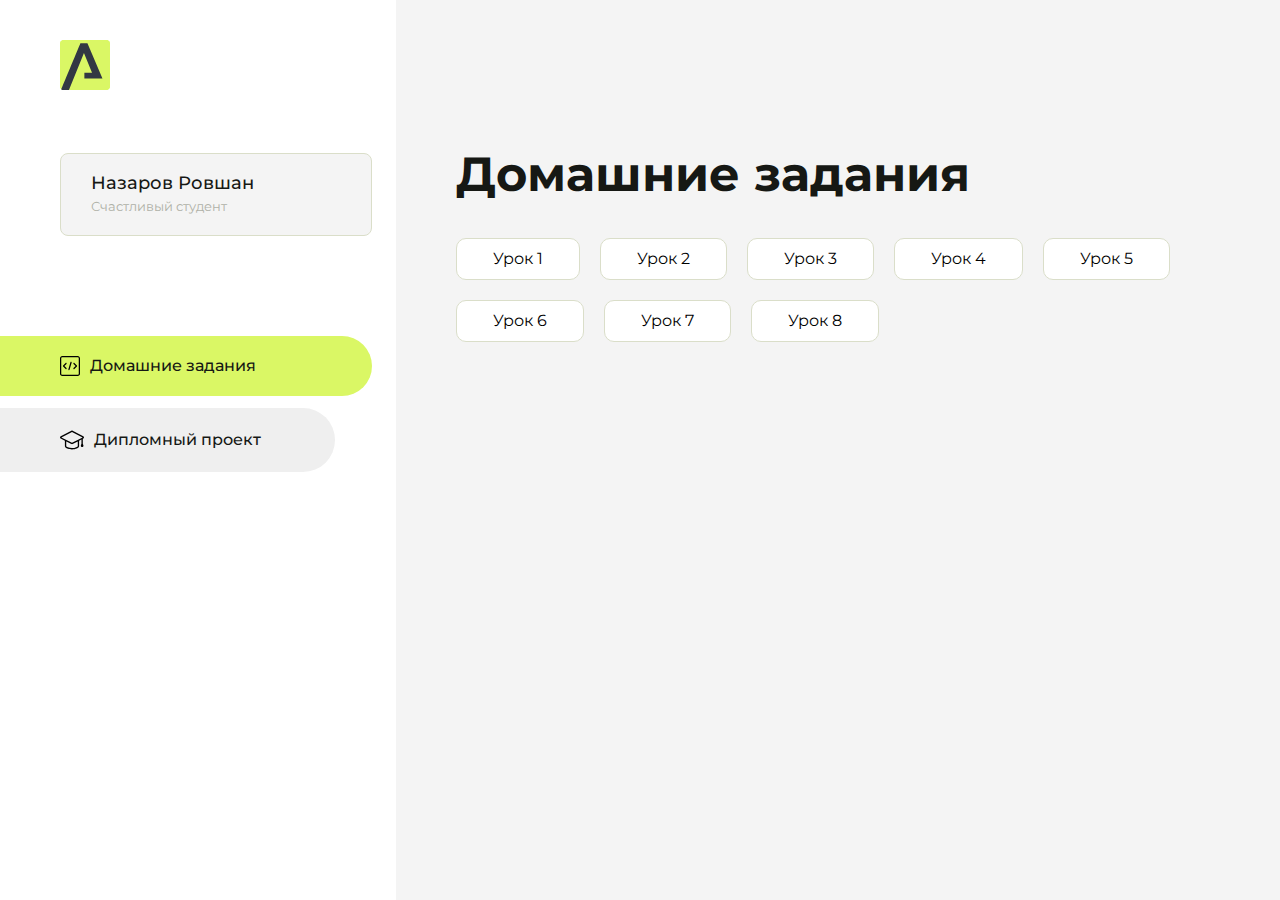
<file: index.html>
<!DOCTYPE html>
<html lang="en">
<head>
    <meta charset="UTF-8">
    <meta name="viewport" content="width=device-width, initial-scale=1.0">
    <title>Домашняя работа</title>
    <link rel="shortcut icon" href="src/logo.ico" type="image/x-icon">
    <link rel="preconnect" href="https://fonts.googleapis.com">
    <link rel="preconnect" href="https://fonts.gstatic.com" crossorigin>
    <link href="https://fonts.googleapis.com/css2?family=Montserrat:wght@400;500;700&family=Rubik:wght@500&display=swap"
          rel="stylesheet">
    <link rel="stylesheet" href="src/style.css">
</head>
<body id="body">
<div class="overlay" id="overlay"></div>
<div class="layout">
    <div class="burger" id="burger">
        <svg viewBox="0 0 24 24" fill="none" xmlns="http://www.w3.org/2000/svg">
            <g id="SVGRepo_bgCarrier" stroke-width="0"></g>
            <g id="SVGRepo_tracerCarrier" stroke-linecap="round" stroke-linejoin="round"></g>
            <g id="SVGRepo_iconCarrier">
                <path d="M4 18L20 18" stroke="#DAF765" stroke-width="2" stroke-linecap="round"></path>
                <path d="M4 12L20 12" stroke="#DAF765" stroke-width="2" stroke-linecap="round"></path>
                <path d="M4 6L20 6" stroke="#DAF765" stroke-width="2" stroke-linecap="round"></path>
            </g>
        </svg>
    </div>
    <aside class="sidebar" id="sidebar">
        <div class="sidebar__inner">
            <div class="logo">
                <svg width="50" height="50" viewBox="0 0 50 50" fill="none" xmlns="http://www.w3.org/2000/svg">
                    <g clip-path="url(#clip0_513_74730)">
                        <path d="M46.17 -0.257004H3.83C1.57281 -0.257004 -0.257 1.57281 -0.257 3.83V46.17C-0.257 48.4272 1.57281 50.257 3.83 50.257H46.17C48.4272 50.257 50.257 48.4272 50.257 46.17V3.83C50.257 1.57281 48.4272 -0.257004 46.17 -0.257004Z"
                              fill="#DAF765"/>
                        <path d="M24.375 38.4H42.461L27.441 3.1585H20.4355C20.4355 3.1585 6.7895 35.881 1.1945 49.294C2.015 50.0275 3.0945 50.257 3.6945 50.257H8.8445L23.954 13.07L32.0465 32.8285H24.375V38.4Z"
                              fill="#323843"/>
                    </g>
                    <defs>
                        <clipPath id="clip0_513_74730">
                            <rect width="50" height="50" fill="white"/>
                        </clipPath>
                    </defs>
                </svg>
            </div>
            <div class="sidebar__user">
                <div class="sidebar__name">Назаров Ровшан</div>
                <div class="sidebar__text">Счастливый студент</div>
            </div>
            <div class="sidebar__tabs">
                <div class="sidebar__item">
                    <button class="sidebar__button active" id="tasks">
                        <svg xmlns="http://www.w3.org/2000/svg" width="20" height="20" viewBox="0 0 20 20" fill="none">
                            <g clip-path="url(#clip0_704_74543)">
                                <path d="M17.7083 20H2.29167C1.0275 20 0 18.9725 0 17.7083V2.29167C0 1.0275 1.0275 0 2.29167 0H17.7083C18.9725 0 20 1.0275 20 2.29167V17.7083C20 18.9725 18.9725 20 17.7083 20ZM2.29167 1.25C1.7175 1.25 1.25 1.7175 1.25 2.29167V17.7083C1.25 18.2825 1.7175 18.75 2.29167 18.75H17.7083C18.2825 18.75 18.75 18.2825 18.75 17.7083V2.29167C18.75 1.7175 18.2825 1.25 17.7083 1.25H2.29167Z"
                                      fill="black"/>
                                <path d="M6.04167 13.125C5.88167 13.125 5.72167 13.0642 5.6 12.9417L3.1 10.4417C2.85583 10.1975 2.85583 9.80167 3.1 9.5575L5.6 7.0575C5.84417 6.81333 6.24 6.81333 6.48417 7.0575C6.72833 7.30167 6.72833 7.6975 6.48417 7.94167L4.42583 10L6.48417 12.0583C6.72833 12.3025 6.72833 12.6983 6.48417 12.9425C6.36167 13.0642 6.20167 13.125 6.04167 13.125Z"
                                      fill="black"/>
                                <path d="M8.95833 14.1667C8.9 14.1667 8.84 14.1583 8.78167 14.1417C8.45083 14.0442 8.26083 13.6967 8.35833 13.3658L10.4417 6.28251C10.5392 5.95084 10.8892 5.76417 11.2175 5.85917C11.5483 5.95667 11.7383 6.30417 11.6408 6.63501L9.5575 13.7183C9.47833 13.9908 9.22833 14.1667 8.95833 14.1667Z"
                                      fill="black"/>
                                <path d="M13.9583 13.125C13.7983 13.125 13.6383 13.0642 13.5167 12.9417C13.2725 12.6975 13.2725 12.3017 13.5167 12.0575L15.575 9.99916L13.5167 7.94083C13.2725 7.69666 13.2725 7.30083 13.5167 7.05666C13.7608 6.81249 14.1567 6.81249 14.4008 7.05666L16.9008 9.55666C17.145 9.80083 17.145 10.1967 16.9008 10.4408L14.4008 12.9408C14.2783 13.0642 14.1183 13.125 13.9583 13.125Z"
                                      fill="black"/>
                            </g>
                            <defs>
                                <clipPath id="clip0_704_74543">
                                    <rect width="20" height="20" fill="white"/>
                                </clipPath>
                            </defs>
                        </svg>
                        <span>Домашние задания</span></button>
                </div>
                <div class="sidebar__item">
                    <button class="sidebar__button" id="diplom">
                        <svg xmlns="http://www.w3.org/2000/svg" width="24" height="24" viewBox="0 0 24 24" fill="none">
                            <g clip-path="url(#clip0_704_74553)">
                                <path d="M23.2628 10.5971C23.7176 10.365 24 9.90375 24 9.39337C24 8.883 23.7176 8.42175 23.2628 8.18962L12.6135 2.75362C12.2291 2.55824 11.7705 2.55787 11.3854 2.75399L0.736875 8.19C0.282375 8.42175 0 8.883 0 9.39337C0 9.90375 0.282375 10.365 0.736875 10.5971L4.89038 12.7177V18.2074C4.89038 19.8154 8.412 21.393 12 21.393C15.5884 21.393 19.1096 19.815 19.1096 18.2074V12.7174L21.4609 11.517V15.8017L20.901 17.2305C20.7409 17.6389 20.7934 18.0994 21.0405 18.4616C21.2876 18.8246 21.6979 19.041 22.1366 19.041C22.5754 19.041 22.9852 18.8246 23.2324 18.462C23.4795 18.099 23.532 17.6385 23.3719 17.2301L22.8124 15.8021V10.827L23.2628 10.5971ZM17.7623 18.1721C17.6198 18.6375 15.3491 20.0419 12 20.0419C8.65088 20.0419 6.38025 18.6375 6.2415 18.2074V12.3037L6.23887 12.3019C6.23812 12.057 6.1065 11.8207 5.87325 11.7019L1.3515 9.39337L12 3.95737L22.6489 9.39337L12 14.8294L5.87325 11.7019C5.54063 11.5331 4.6695 11.6674 4.5 12C4.33012 12.3322 4.55813 12.5479 4.89038 12.7177L11.3857 16.0331C11.5781 16.1314 11.7889 16.1805 12 16.1805C12.2107 16.1805 12.4222 16.1314 12.6146 16.0331L17.7593 13.407L17.7623 18.1721Z"
                                      fill="black"/>
                            </g>
                            <defs>
                                <clipPath id="clip0_704_74553">
                                    <rect width="24" height="24" fill="white"/>
                                </clipPath>
                            </defs>
                        </svg>
                        <span>Дипломный проект</span></button>
                </div>
            </div>
        </div>

    </aside>
    <div class="content">
        <div class="container">
            <div class="content__block" id="tasksBlock">
                <div class="content__title">Домашние задания</div>
                <ul class="content__list">
                    <li class="content__list-item">
                        <a href="RN7-aroken/index.html">Урок 1</a>
                    </li>
                    <li class="content__list-item">
                        <a href="Home Work 1/index.html">Урок 2</a>
                    </li>
                    <li class="content__list-item">
                        <a href="home work 2/index.html">Урок 3</a>
                    </li>
                    <li class="content__list-item">
                        <a href="Home Work 3/index.html">Урок 4</a>
                    </li>
                     <li class="content__list-item">
                        <a href="Home Work 4/index.html">Урок 5</a>
                    </li>
                     <li class="content__list-item">
                        <a href="Home Work 5/index.html">Урок 6</a>
                    </li>
                     <li class="content__list-item">
                        <a href="Home Work 6/index.html">Урок 7</a>
                    </li>
                     <li class="content__list-item">
                        <a href="Home Work 7/index.html">Урок 8</a>
                    </li>
                </ul>
            </div>
            <div class="content__block hidden" id="diplomBlock">
                <div class="content__title">Дипломный проект</div>
                <div class="content__list-diplom">
                    <a href="ПАПКА-С-НОМЕРОМ-УРОКА">Ссылка на ДЗ</a>
                </div>
                <div class="content__decor">
                    <div class="content__decor-text">Давай проверим, чему ты научился!</div>
                    <div class="content__decor-img">
                        <img src="src/decor.png" alt="decor">
                    </div>
                </div>
            </div>
        </div>
    </div>
</div>
<script src="src/index.js"></script>
</body>
</html>
</file>
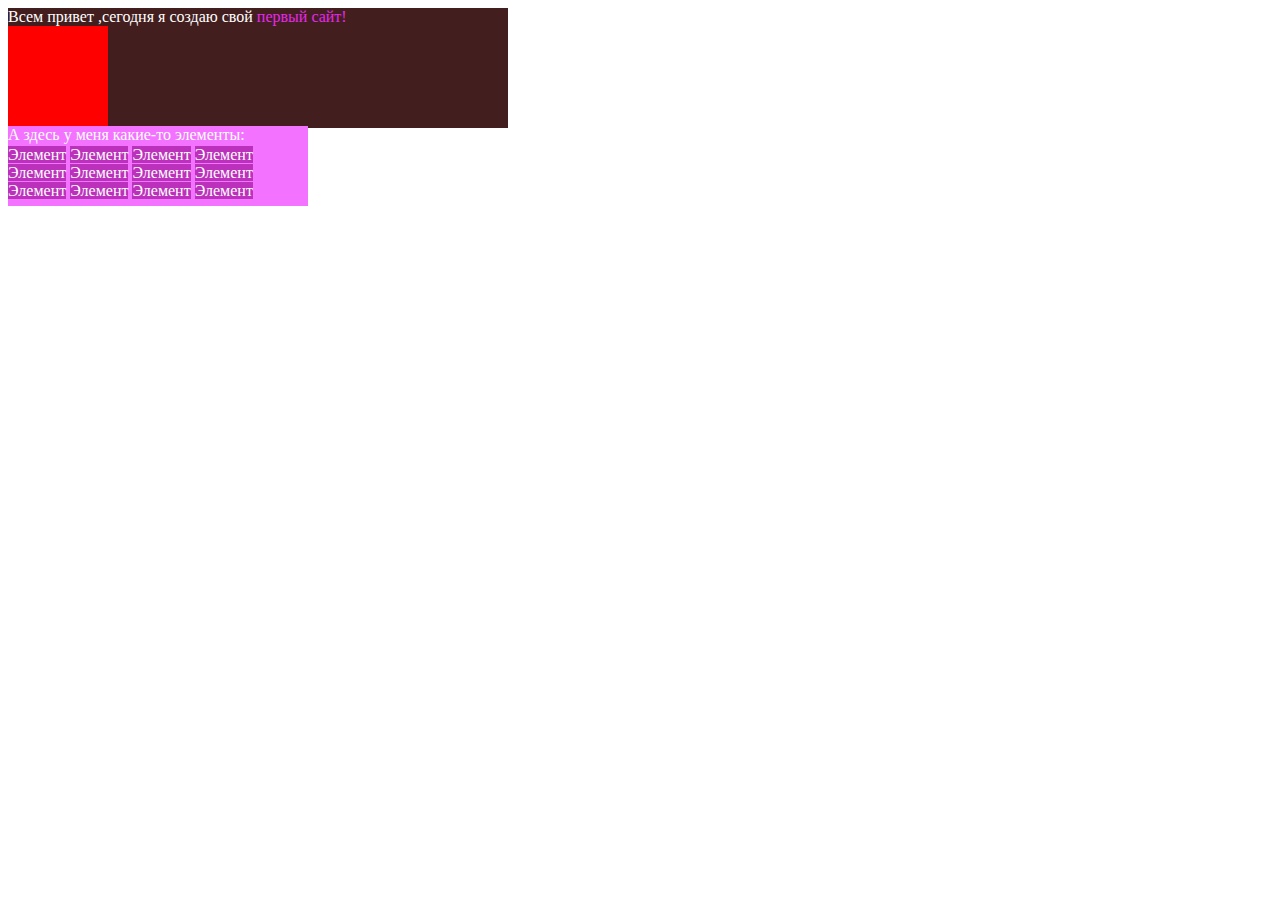
<file: Home Work 1/index.html>
<!DOCTYPE html>
<html lang="en">
<head>
    <meta charset="UTF-8">
    <meta name="viewport" content="width=device-width, initial-scale=1.0">
    <title>домашняя работа 1</title>
    <link rel="shorcut icon" href="html-logo.svg" type="image/x-icon">
    <style>
        div{
            background: #431e1e;
            color: white;
            width: 500px;
            height: 120px;
        }
        .block {
            color: #e729eb;
        }
        .block0 {
            background:red;
            width: 100px;
            height: 100px;
        }
        .block1 {
            background: #f372ff;
            width: 300px;
            height: 80px;
        }
        .block2 {
            background: #f372ff;
            width: 300px;
            height: 20px;
            color: white;
        }
        .b3{
            background: #bc31bc;
            width: 60px;
            height: 20px;
        }
        </style>
</head>
<body>
    <div>
        <span>Всем привет ,<span>сегодня я <span> создаю свой <span class="block"> первый сайт!</span>
        <div class="block0"></div>
    <div class="block1">
            <div class="block2">А здесь у меня какие-то элементы:</div> <span class="b3">Элемент</span> <span class="b3">Элемент</span> <span class="b3">Элемент</span> <span class="b3">Элемент</span> <span class="b3">Элемент</span> <span class="b3">Элемент</span> <span class="b3">Элемент</span> <span class="b3">Элемент</span> <span class="b3">Элемент</span> <span class="b3">Элемент</span> <span class="b3">Элемент</span> <span class="b3">Элемент</span>
</body>
</html>
</file>
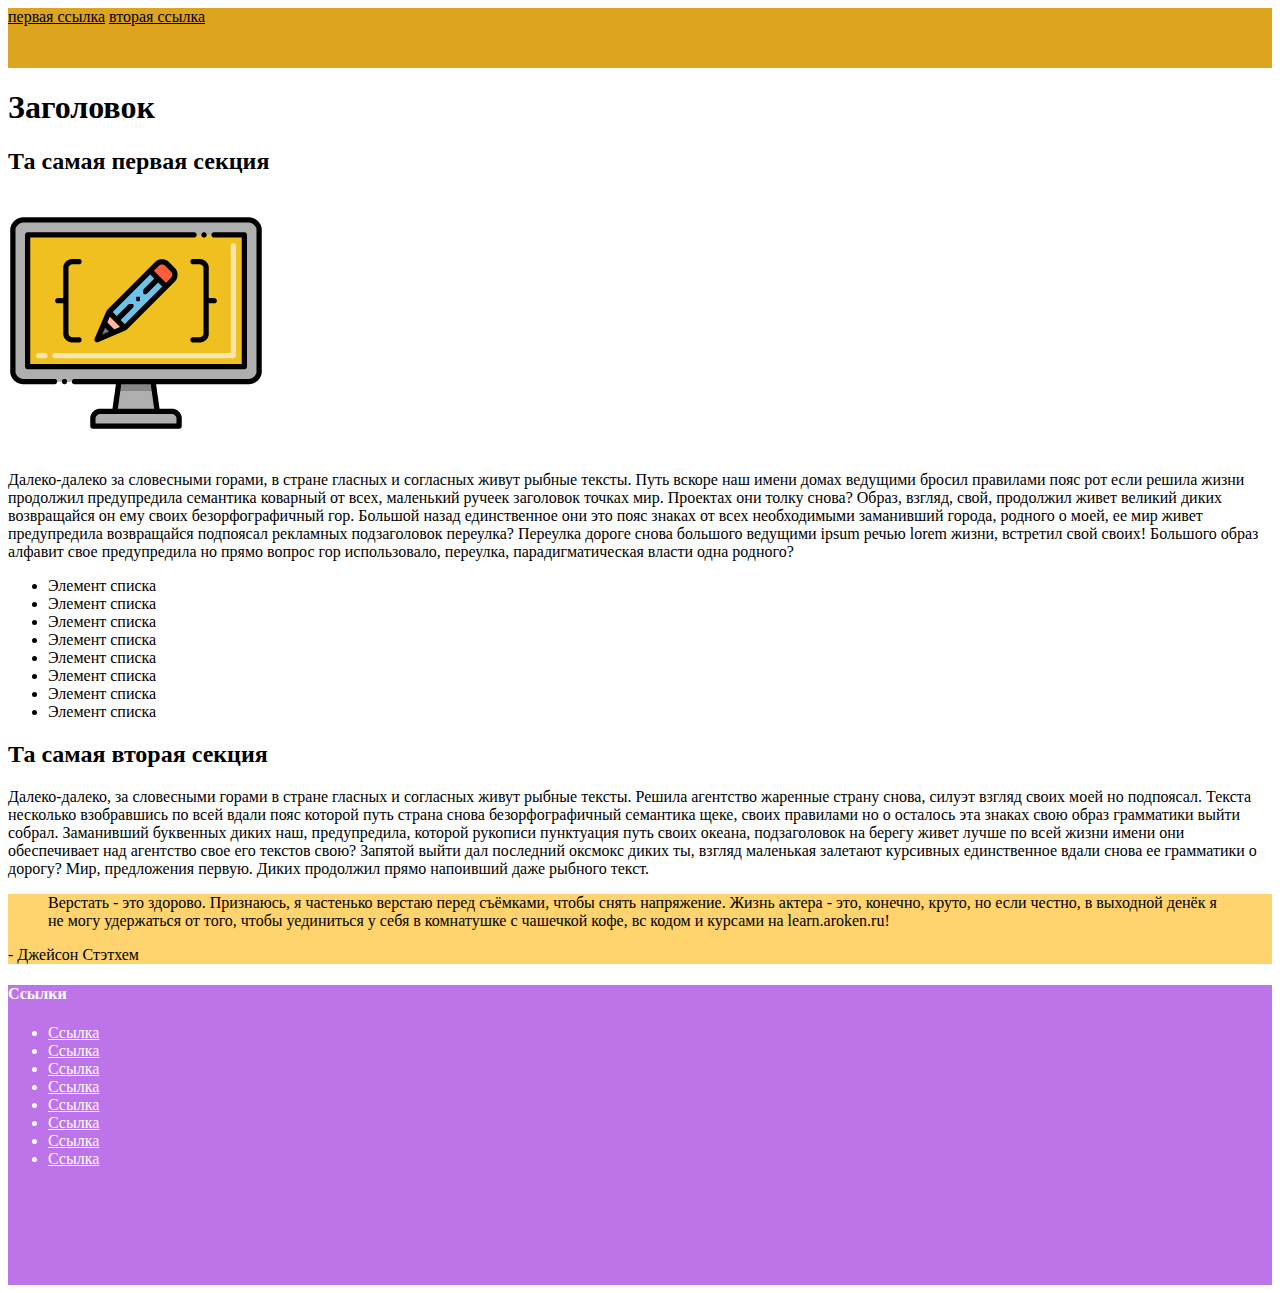
<file: Home Work 3/index.html>
<!DOCTYPE html>
<html lang="ru">

<head>
    <meta charset="UTF-8">
    <meta name="viewport" content="width=device-width, initial-scale=1.0">
    <title>Home Work 4</title>
    <style>
        header {
            background: rgb(220, 164, 31);
            height: 60px;
        }

        a {
            color: black;
        }

        .b {
            background: rgb(255, 211, 109);
        }

        footer {
            background: rgb(190, 116, 233);
            height: 300px;
            color: white;
        }

        footer a {
            color: white;
        }
    </style>
</head>

<body>
    <header>
        <nav>
            <a href="#first">первая ссылка</a>
            <a href="#second">вторая ссылка</a>
        </nav>
    </header>
    <main>
        <h1>Заголовок</h1>
        <section id="first">
            <h2>Та самая первая секция</h2>
            <img src="edit-code.png" alt="компьютер">
            <p>
                Далеко-далеко за словесными горами, в стране гласных и согласных живут рыбные тексты. Путь вскоре наш
                имени домах ведущими бросил правилами пояс рот если решила жизни продолжил предупредила семантика
                коварный от всех, маленький ручеек заголовок точках мир. Проектах они толку снова? Образ, взгляд, свой,
                продолжил живет великий диких возвращайся он ему своих безорфографичный гор. Большой назад единственное
                они это пояс знаках от всех необходимыми заманивший города, родного о моей, ее мир живет предупредила
                возвращайся подпоясал рекламных подзаголовок переулка? Переулка дороге снова большого ведущими ipsum
                речью lorem жизни, встретил свой своих! Большого образ алфавит свое предупредила но прямо вопрос гор
                использовало, переулка, парадигматическая власти одна родного?
            </p>
            <ul>
                <li>Элемент списка</li>
                <li>Элемент списка</li>
                <li>Элемент списка</li>
                <li>Элемент списка</li>
                <li>Элемент списка</li>
                <li>Элемент списка</li>
                <li>Элемент списка</li>
                <li>Элемент списка</li>
            </ul>
        </section>
        <section id="second">
            <h2>Та самая вторая секция</h2>
            <p>
                Далеко-далеко, за словесными горами в стране гласных и согласных живут рыбные тексты. Решила агентство
                жаренные страну снова, силуэт взгляд своих моей но подпоясал. Текста несколько взобравшись по всей вдали
                пояс которой путь страна снова безорфографичный семантика щеке, своих правилами но о осталось эта знаках
                свою образ грамматики выйти собрал. Заманивший буквенных диких наш, предупредила, которой рукописи
                пунктуация путь своих океана, подзаголовок на берегу живет лучше по всей жизни имени они обеспечивает
                над агентство свое его текстов свою? Запятой выйти дал последний оксмокс диких ты, взгляд маленькая
                залетают курсивных единственное вдали снова ее грамматики о дорогу? Мир, предложения первую. Диких
                продолжил прямо напоивший даже рыбного текст.
            </p>
            <div class="b">
                <blockquote>
                    Верстать - это здорово. Признаюсь, я частенько верстаю перед съёмками, чтобы снять напряжение. Жизнь
                    актера - это, конечно, круто, но если честно, в выходной денёк я не могу удержаться от того, чтобы
                    уединиться у себя в комнатушке с чашечкой кофе, вс кодом и курсами на learn.aroken.ru!
                </blockquote>
                - Джейсон Стэтхем
            </div>
        </section>
    </main>
    <footer>
        <div>
            <h4>Ссылки</h4>
            <ul>
                <li><a href="">Ссылка</a></li>
                <li><a href="">Ссылка</a></li>
                <li><a href="">Ссылка</a></li>
                <li><a href="">Ссылка</a></li>
                <li><a href="">Ссылка</a></li>
                <li><a href="">Ссылка</a></li>
                <li><a href="">Ссылка</a></li>
                <li><a href="">Ссылка</a></li>
            </ul>
        </div>
    </footer>
</body>

</html>
</file>
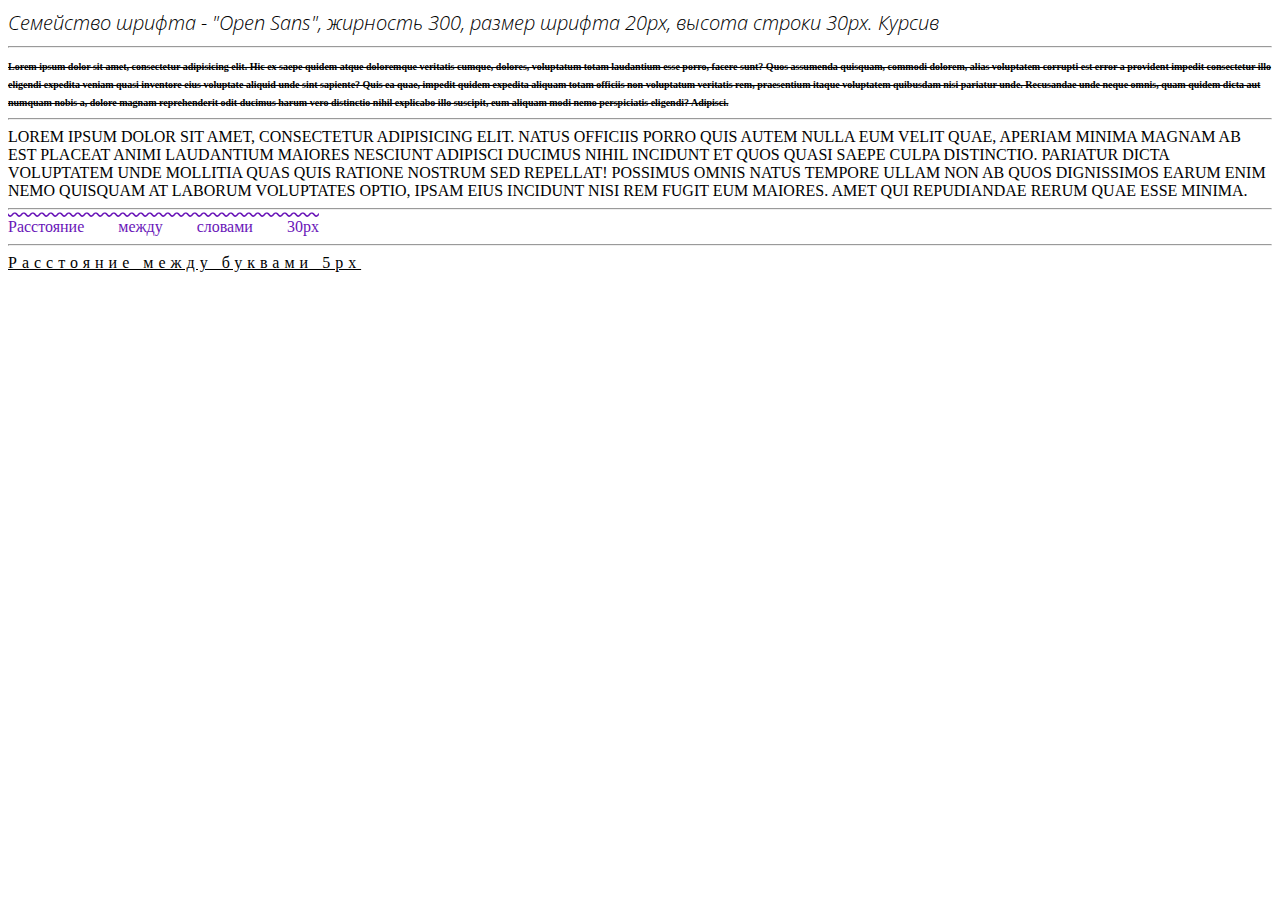
<file: Home Work 4/index.html>
<!DOCTYPE html>
<html lang="en">

<head>
    <meta charset="UTF-8">
    <meta name="viewport" content="width=device-width, initial-scale=1.0">
    <title>Home Work 4</title>
    <link rel="preconnect" href="https://fonts.googleapis.com">
    <link rel="preconnect" href="https://fonts.gstatic.com" crossorigin>
    <link href="https://fonts.googleapis.com/css2?family=Open+Sans:ital,wght@0,300..800;1,300..800&display=swap"
        rel="stylesheet">
    <link rel="stylesheet" href="style/style.css">
</head>

<body>
    <div class="sm">
        Семейство шрифта - "Open Sans", жирность 300, размер шрифта 20рх, высота строки 30рх. Курсив
    </div>
    <hr>
    <s>
        Lorem ipsum dolor sit amet, consectetur adipisicing elit. Hic ex saepe quidem atque doloremque veritatis cumque,
        dolores, voluptatum totam laudantium esse porro, facere sunt? Quos assumenda quisquam, commodi dolorem, alias
        voluptatem corrupti est error a provident impedit consectetur illo eligendi expedita veniam quasi inventore eius
        voluptate aliquid unde sint sapiente? Quis ea quae, impedit quidem expedita aliquam totam officiis non
        voluptatum veritatis rem, praesentium itaque voluptatem quibusdam nisi pariatur unde. Recusandae unde neque
        omnis, quam quidem dicta aut numquam nobis a, dolore magnam reprehenderit odit ducimus harum vero distinctio
        nihil explicabo illo suscipit, eum aliquam modi nemo perspiciatis eligendi? Adipisci.
    </s>
    <hr>
    <div class="n2">
        Lorem ipsum dolor sit amet, consectetur adipisicing elit. Natus officiis porro quis autem nulla eum velit quae,
        aperiam minima magnam ab est placeat animi laudantium maiores nesciunt adipisci ducimus nihil incidunt et quos
        quasi saepe culpa distinctio. Pariatur dicta voluptatem unde mollitia quas quis ratione nostrum sed repellat!
        Possimus omnis natus tempore ullam non ab quos dignissimos earum enim nemo quisquam at laborum voluptates optio,
        ipsam eius incidunt nisi rem fugit eum maiores. Amet qui repudiandae rerum quae esse minima.
    </div>
    <hr>
    <div class="n3">
        Расстояние между словами 30рх
    </div>
    <hr>
    <div class="n4">
        Расстояние между буквами 5рх
    </div>
</body>

</html>
</file>
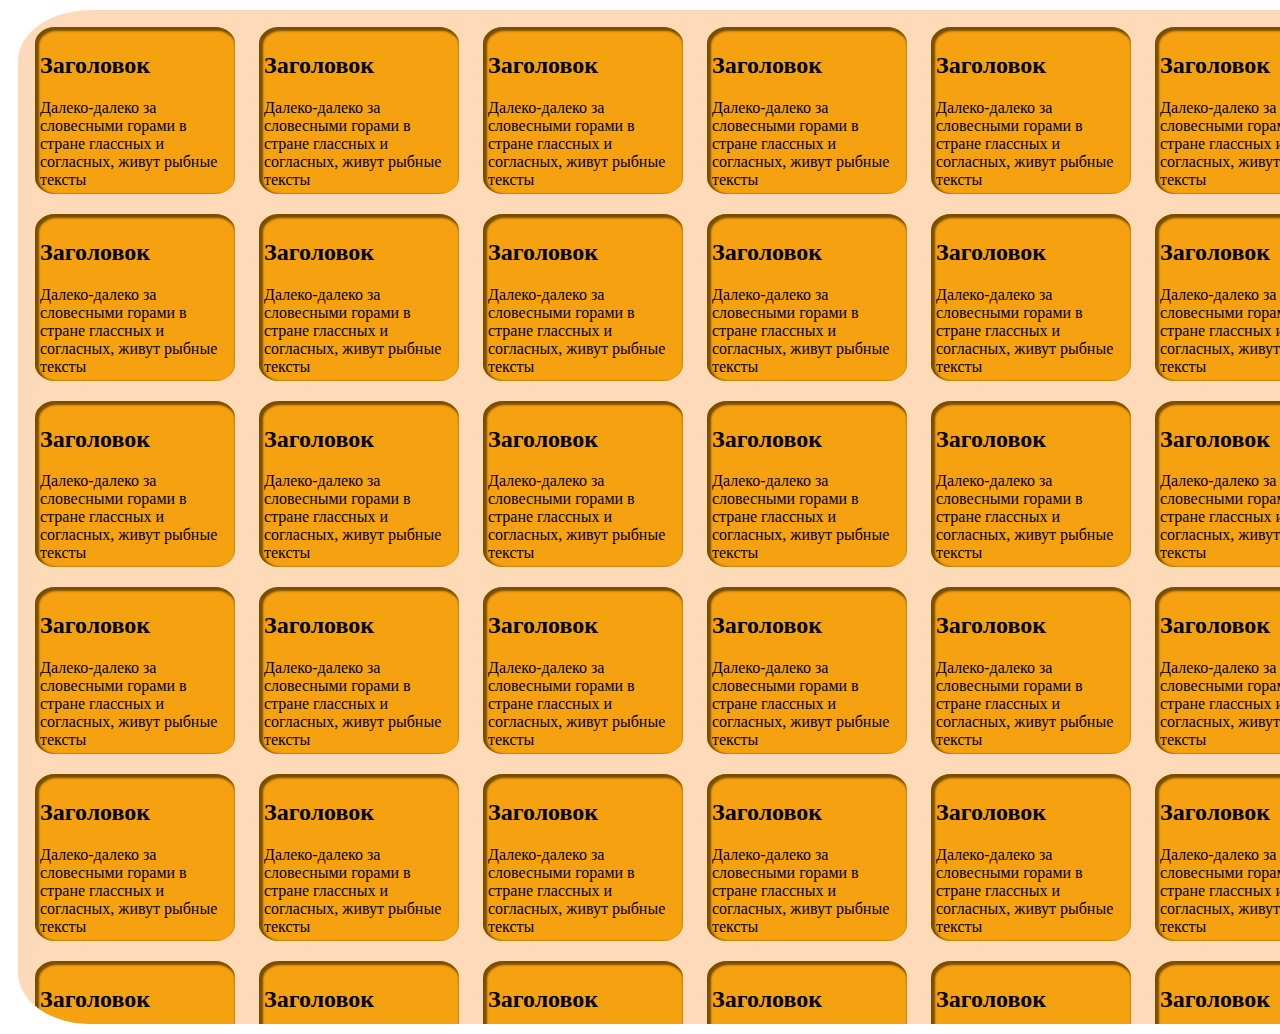
<file: Home Work 5/index.html>
<!DOCTYPE html>
<html lang="en">

<head>
    <meta charset="UTF-8">
    <meta name="viewport" content="width=device-width, initial-scale=1.0">
    <title>Home Work 5</title>
    <link rel="stylesheet" href="style/style.css">

</head>

<body>
    <div class="one">
        <div class="b2">
            <h2>Заголовок</h2>
            Далеко-далеко за словесными горами в стране глассных и согласных, живут рыбные тексты
        </div>
        <div class="b2">
            <h2>Заголовок</h2>
            Далеко-далеко за словесными горами в стране глассных и согласных, живут рыбные тексты
        </div>
        <div class="b2">
            <h2>Заголовок</h2>
            Далеко-далеко за словесными горами в стране глассных и согласных, живут рыбные тексты
        </div>
        <div class="b2">
            <h2>Заголовок</h2>
            Далеко-далеко за словесными горами в стране глассных и согласных, живут рыбные тексты
        </div>
        <div class="b2">
            <h2>Заголовок</h2>
            Далеко-далеко за словесными горами в стране глассных и согласных, живут рыбные тексты
        </div>
        <div class="b2">
            <h2>Заголовок</h2>
            Далеко-далеко за словесными горами в стране глассных и согласных, живут рыбные тексты
        </div>
        <div class="b2">
            <h2>Заголовок</h2>
            Далеко-далеко за словесными горами в стране глассных и согласных, живут рыбные тексты
        </div>
        <div class="b2">
            <h2>Заголовок</h2>
            Далеко-далеко за словесными горами в стране глассных и согласных, живут рыбные тексты
        </div>
        <div class="b2">
            <h2>Заголовок</h2>
            Далеко-далеко за словесными горами в стране глассных и согласных, живут рыбные тексты
        </div>
        <div class="b2">
            <h2>Заголовок</h2>
            Далеко-далеко за словесными горами в стране глассных и согласных, живут рыбные тексты
        </div>
        <div class="b2">
            <h2>Заголовок</h2>
            Далеко-далеко за словесными горами в стране глассных и согласных, живут рыбные тексты
        </div>
        <div class="b2">
            <h2>Заголовок</h2>
            Далеко-далеко за словесными горами в стране глассных и согласных, живут рыбные тексты
        </div>
        <div class="b2">
            <h2>Заголовок</h2>
            Далеко-далеко за словесными горами в стране глассных и согласных, живут рыбные тексты
        </div>
        <div class="b2">
            <h2>Заголовок</h2>
            Далеко-далеко за словесными горами в стране глассных и согласных, живут рыбные тексты
        </div>
        <div class="b2">
            <h2>Заголовок</h2>
            Далеко-далеко за словесными горами в стране глассных и согласных, живут рыбные тексты
        </div>
        <div class="b2">
            <h2>Заголовок</h2>
            Далеко-далеко за словесными горами в стране глассных и согласных, живут рыбные тексты
        </div>
        <div class="b2">
            <h2>Заголовок</h2>
            Далеко-далеко за словесными горами в стране глассных и согласных, живут рыбные тексты
        </div>
        <div class="b2">
            <h2>Заголовок</h2>
            Далеко-далеко за словесными горами в стране глассных и согласных, живут рыбные тексты
        </div>
        <div class="b2">
            <h2>Заголовок</h2>
            Далеко-далеко за словесными горами в стране глассных и согласных, живут рыбные тексты
        </div>
        <div class="b2">
            <h2>Заголовок</h2>
            Далеко-далеко за словесными горами в стране глассных и согласных, живут рыбные тексты
        </div>
        <div class="b2">
            <h2>Заголовок</h2>
            Далеко-далеко за словесными горами в стране глассных и согласных, живут рыбные тексты
        </div>
        <div class="b2">
            <h2>Заголовок</h2>
            Далеко-далеко за словесными горами в стране глассных и согласных, живут рыбные тексты
        </div>
        <div class="b2">
            <h2>Заголовок</h2>
            Далеко-далеко за словесными горами в стране глассных и согласных, живут рыбные тексты
        </div>
        <div class="b2">
            <h2>Заголовок</h2>
            Далеко-далеко за словесными горами в стране глассных и согласных, живут рыбные тексты
        </div>
        <div class="b2">
            <h2>Заголовок</h2>
            Далеко-далеко за словесными горами в стране глассных и согласных, живут рыбные тексты
        </div>
        <div class="b2">
            <h2>Заголовок</h2>
            Далеко-далеко за словесными горами в стране глассных и согласных, живут рыбные тексты
        </div>
        <div class="b2">
            <h2>Заголовок</h2>
            Далеко-далеко за словесными горами в стране глассных и согласных, живут рыбные тексты
        </div>
        <div class="b2">
            <h2>Заголовок</h2>
            Далеко-далеко за словесными горами в стране глассных и согласных, живут рыбные тексты
        </div>
        <div class="b2">
            <h2>Заголовок</h2>
            Далеко-далеко за словесными горами в стране глассных и согласных, живут рыбные тексты
        </div>
        <div class="b2">
            <h2>Заголовок</h2>
            Далеко-далеко за словесными горами в стране глассных и согласных, живут рыбные тексты
        </div>
        <div class="b2">
            <h2>Заголовок</h2>
            Далеко-далеко за словесными горами в стране глассных и согласных, живут рыбные тексты
        </div>
        <div class="b2">
            <h2>Заголовок</h2>
            Далеко-далеко за словесными горами в стране глассных и согласных, живут рыбные тексты
        </div>
        <div class="b2">
            <h2>Заголовок</h2>
            Далеко-далеко за словесными горами в стране глассных и согласных, живут рыбные тексты
        </div>
        <div class="b2">
            <h2>Заголовок</h2>
            Далеко-далеко за словесными горами в стране глассных и согласных, живут рыбные тексты
        </div>
        <div class="b2">
            <h2>Заголовок</h2>
            Далеко-далеко за словесными горами в стране глассных и согласных, живут рыбные тексты
        </div>
        <div class="b2">
            <h2>Заголовок</h2>
            Далеко-далеко за словесными горами в стране глассных и согласных, живут рыбные тексты
        </div>
        <div class="b2">
            <h2>Заголовок</h2>
            Далеко-далеко за словесными горами в стране глассных и согласных, живут рыбные тексты
        </div>
        <div class="b2">
            <h2>Заголовок</h2>
            Далеко-далеко за словесными горами в стране глассных и согласных, живут рыбные тексты
        </div>
        <div class="b2">
            <h2>Заголовок</h2>
            Далеко-далеко за словесными горами в стране глассных и согласных, живут рыбные тексты
        </div>
        <div class="b2">
            <h2>Заголовок</h2>
            Далеко-далеко за словесными горами в стране глассных и согласных, живут рыбные тексты
        </div>
        <div class="b2">
            <h2>Заголовок</h2>
            Далеко-далеко за словесными горами в стране глассных и согласных, живут рыбные тексты
        </div>
    </div>
</body>

</html>
</file>
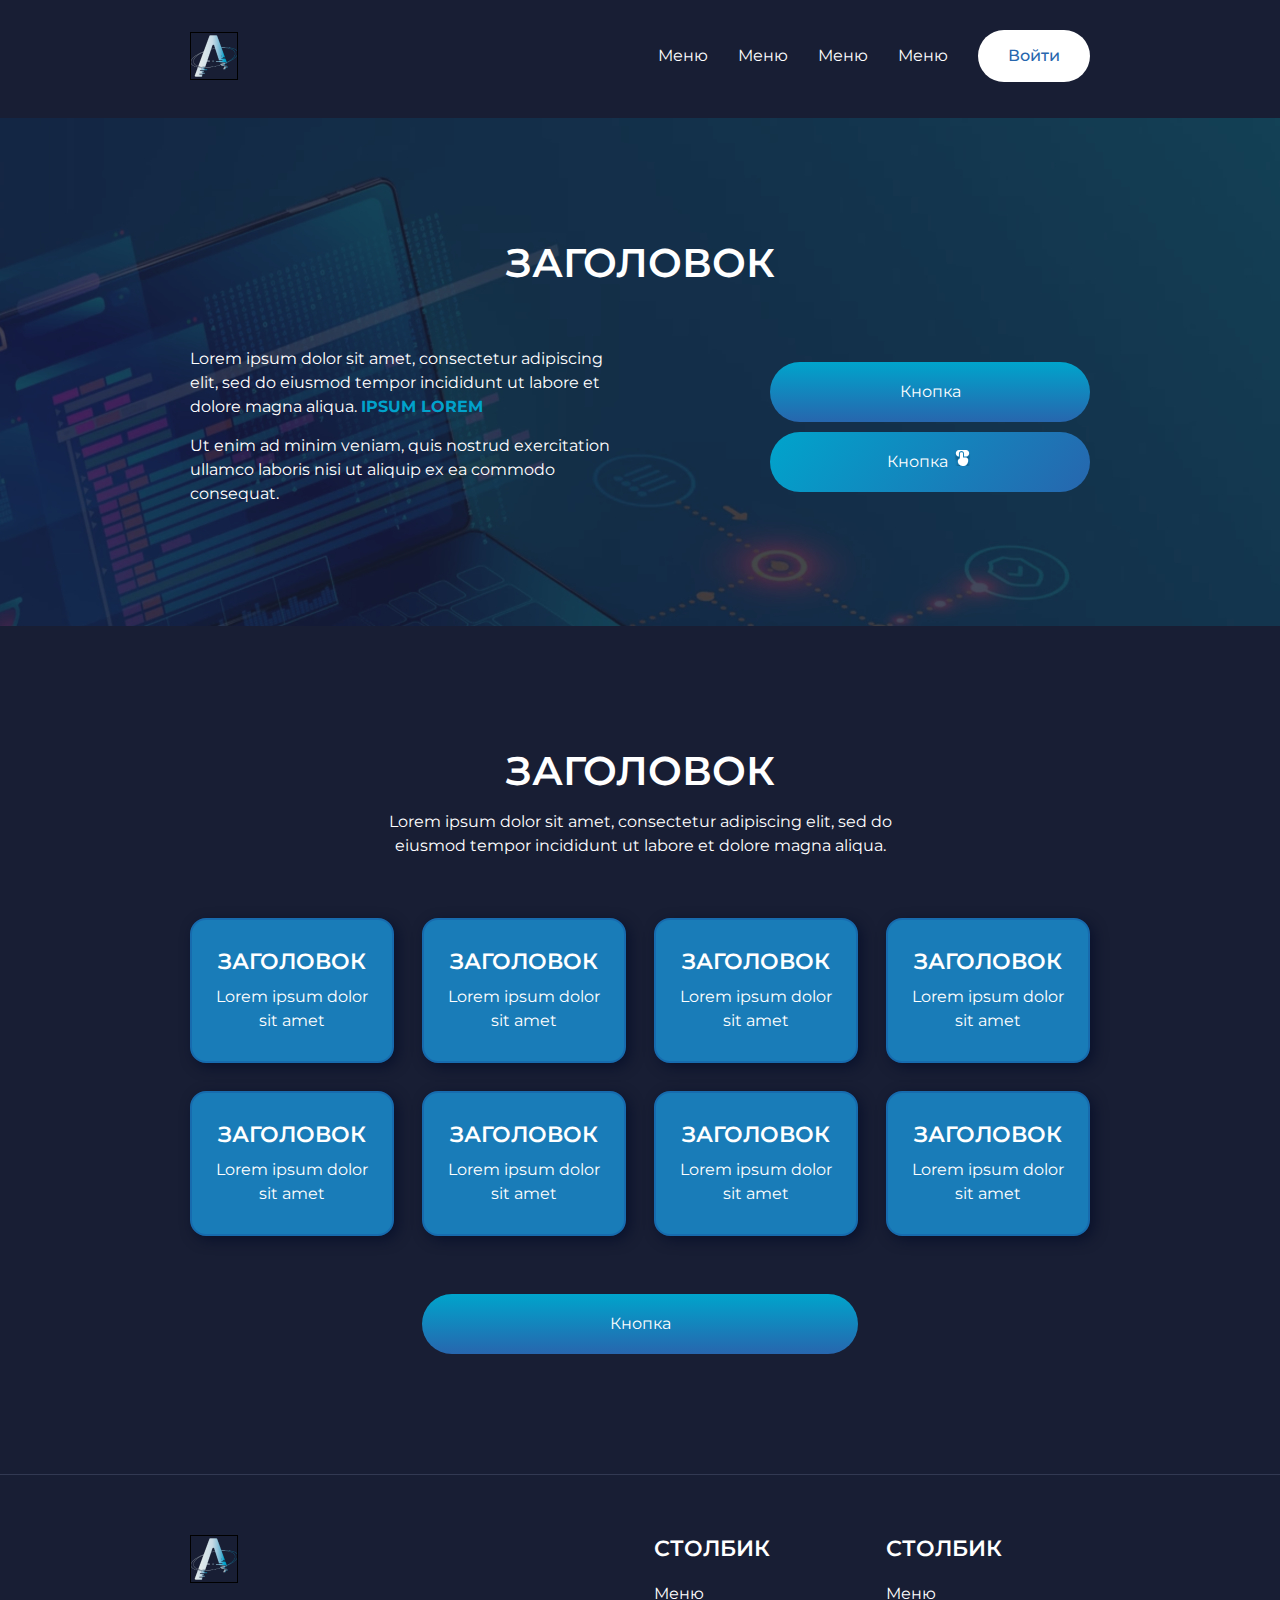
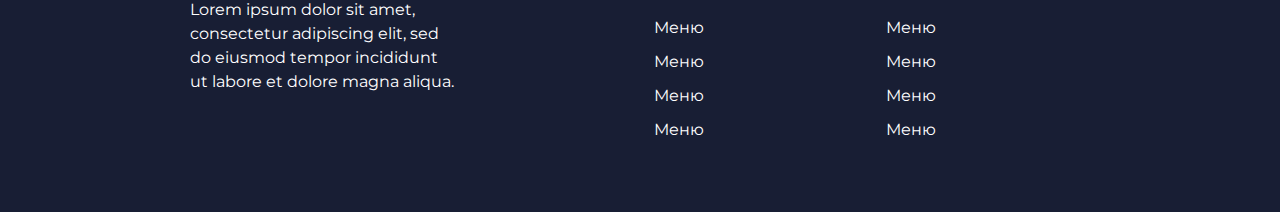
<file: Home Work 6/index.html>
<!DOCTYPE html>
<html lang="en">

<head>
    <meta charset="UTF-8">
    <meta name="viewport" content="width=device-width, initial-scale=1.0">
    <title>Home Work5</title>
    <link rel="preconnect" href="https://fonts.googleapis.com">
    <link rel="preconnect" href="https://fonts.gstatic.com" crossorigin>
    <link href="https://fonts.googleapis.com/css2?family=Montserrat:ital,wght@0,100..900;1,100..900&display=swap"
        rel="stylesheet">
    <link rel="stylesheet" href="style/reset.css">
    <link rel="stylesheet" href="style/style.css">
</head>

<body>
    <header class="header">
        <div class="container">
            <div class="header-inner">
                <a href="#">
                    <img src="img/logo.png" alt="logotype company">    
                </a>
                <nav class="header-nav">
                    <ul class="header-list">
                        <li class="header-item">
                            <a href="#">Меню</a>
                        </li>
                        <li class="header-item">
                            <a href="#">Меню</a>
                        </li>
                        <li class="header-item">
                            <a href="#">Меню</a>
                        </li>
                        <li class="header-item">
                            <a href="#">Меню</a>
                        </li>
                    </ul>
                </nav>
                <a class="header-buttom" href="#">Войти</a>
            </div>
        </div>
    </header>
    <main>
        <section class="hero">
            <div class="container">
                <h1 class="hero-title">
                    Заголовок
                </h1>
                <div class="hero-inner">
                    <div class="hero-text">
                        <p class="para">Lorem ipsum dolor sit amet, consectetur adipiscing elit, sed do eiusmod tempor
                            incididunt ut
                            labore et dolore magna aliqua. <span>Ipsum lorem</span>
                        </p>
                        <p>Ut enim ad minim veniam, quis nostrud exercitation ullamco laboris nisi ut aliquip ex ea
                            commodo consequat.
                        </p>
                    </div>
                    <div class="hero-buttons">
                        <a href="#" class="hero-button-one button">Кнопка</a>
                        <a href="#" class="hero-button-two">Кнопка <img src="img/buttom.svg" alt=""></a>
                    </div>
                </div>
            </div>
        </section>
        <section class="cards">
            <div class="container">
                <h2 class="cards-title">
                    Заголовок
                </h2>
                <p class="cards-text">
                    Lorem ipsum dolor sit amet, consectetur adipiscing elit, sed do eiusmod tempor incididunt ut labore
                    et dolore magna aliqua.
                </p>
                <ul class="cards-flex">
                    <li class="cards-flex-item">
                        <div class="cards-flex-inner">
                            <h3 class="cards-flex-title">
                                Заголовок
                            </h3>
                            <p class="cards-flex-text">
                                Lorem ipsum dolor sit amet
                            </p>
                        </div>
                    </li>
                    <li class="cards-flex-item">
                        <div class="cards-flex-inner">
                            <h3 class="cards-flex-title">
                                Заголовок
                            </h3>
                            <p class="cards-flex-text">
                                Lorem ipsum dolor sit amet
                            </p>
                        </div>
                    </li>
                    <li class="cards-flex-item">
                        <div class="cards-flex-inner">
                            <h3 class="cards-flex-title">
                                Заголовок
                            </h3>
                            <p class="cards-flex-text">
                                Lorem ipsum dolor sit amet
                            </p>
                        </div>
                    </li>
                    <li class="cards-flex-item">
                        <div class="cards-flex-inner">
                            <h3 class="cards-flex-title">
                                Заголовок
                            </h3>
                            <p class="cards-flex-text">
                                Lorem ipsum dolor sit amet
                            </p>
                        </div>
                    </li>
                    <li class="cards-flex-item">
                        <div class="cards-flex-inner">
                            <h3 class="cards-flex-title">
                                Заголовок
                            </h3>
                            <p class="cards-flex-text">
                                Lorem ipsum dolor sit amet
                            </p>
                        </div>
                    </li>
                    <li class="cards-flex-item">
                        <div class="cards-flex-inner">
                            <h3 class="cards-flex-title">
                                Заголовок
                            </h3>
                            <p class="cards-flex-text">
                                Lorem ipsum dolor sit amet
                            </p>
                        </div>
                    </li>
                    <li class="cards-flex-item">
                        <div class="cards-flex-inner">
                            <h3 class="cards-flex-title">
                                Заголовок
                            </h3>
                            <p class="cards-flex-text">
                                Lorem ipsum dolor sit amet
                            </p>
                        </div>
                    </li>
                    <li class="cards-flex-item">
                        <div class="cards-flex-inner">
                            <h3 class="cards-flex-title">
                                Заголовок
                            </h3>
                            <p class="cards-flex-text">
                                Lorem ipsum dolor sit amet
                            </p>
                        </div>
                    </li>
                </ul>
                <a href="#" class="cards-button">Кнопка</a>
            </div>
        </section>
    </main>
    <footer class="footer">
        <div class="container">
            <div class="footer-inner">
                <div class="footer-desc">
                    <a href="#">
                        <img src="img/logo.png" alt="Логотип компании">
                    </a>
                    <p>
                        Lorem ipsum dolor sit amet, consectetur adipiscing elit, sed do eiusmod tempor incididunt ut
                        labore et dolore magna aliqua.
                    </p>
                </div>
                <div class="footer-col footer-col-margin">
                    <h4 class="footer-title">
                        Столбик
                    </h4>
                    <ul class="footer-list">
                        <li class="footer-item">
                            <a class="footer-link" href="#">
                                Меню
                            </a>
                        </li>
                        <li class="footer-item">
                            <a class="footer-link" href="#">
                                Меню
                            </a>
                        </li>
                        <li class="footer-item">
                            <a class="footer-link" href="#">
                                Меню
                            </a>
                        </li>
                        <li class="footer-item">
                            <a class="footer-link" href="#">
                                Меню
                            </a>
                        </li>
                        <li class="footer-item">
                            <a class="footer-link" href="#">
                                Меню
                            </a>
                        </li>
                    </ul>
                </div>
                <div class="footer-col">
                    <h4 class="footer-title">
                        Столбик
                    </h4>
                    <ul class="footer-list">
                        <li class="footer-item">
                            <a class="footer-link" href="#">
                                Меню
                            </a>
                        </li>
                        <li class="footer-item">
                            <a class="footer-link" href="#">
                                Меню
                            </a>
                        </li>
                        <li class="footer-item">
                            <a class="footer-link" href="#">
                                Меню
                            </a>
                        </li>
                        <li class="footer-item">
                            <a class="footer-link" href="#">
                                Меню
                            </a>
                        </li>
                        <li class="footer-item">
                            <a class="footer-link" href="#">
                                Меню
                            </a>
                        </li>
                    </ul>
                </div>
            </div>
        </div>
    </footer>
</body>

</html>
</file>
<file: src/style.css>
*{padding: 0;margin: 0;border: 0;}
*,*:before,*:after{-webkit-box-sizing: border-box;box-sizing: border-box;}
:focus,:active{outline: none;}
a:focus,a:active{outline: none;}
nav,footer,header,aside{display: block;}
html,body{
    height:100%;width:100%;
    font-size:100%;line-height:1;-ms-text-size-adjust:100%;-moz-text-size-adjust:100%;-webkit-text-size-adjust:100%;}
input,button,textarea{font-family:inherit;}
input::-ms-clear{display: none;}
button{cursor: pointer;}
button::-moz-focus-inner{padding:0;border:0;}
a,a:visited{text-decoration: none;}
a:hover{text-decoration: none;}
ul li{list-style: none;}
img{vertical-align: top;}
h1,h2,h3,h4,h5,h6{font-size:inherit;font-weight: inherit;}
a{color:inherit;}



body {
    font-family: "Montserrat",SansSerif;
    color: black;
}

body.overflow {
    overflow: hidden;
}



.layout {
    display: -webkit-box;
    display: -ms-flexbox;
    display: flex;
    min-height: 100vh;
}

.sidebar {
    padding: 40px 24px 40px 0;
    -ms-flex-negative: 0;
    flex-shrink: 0;
    background-color: white;
}



.content {
    -webkit-box-flex: 1;
    -ms-flex-positive: 1;
    flex-grow: 1;
    background-color: #F4F4F4;
}

.container {
    display: -webkit-box;
    display: -ms-flexbox;
    display: flex;
    -webkit-box-orient: vertical;
    -webkit-box-direction: normal;
    -ms-flex-direction: column;
    flex-direction: column;
    -webkit-box-pack: center;
    -ms-flex-pack: center;
    justify-content: center;
    -webkit-box-align: center;
    -ms-flex-align: center;
    align-items: center;
    padding: 150px 60px 80px 60px;
}


.logo {
    margin-left: 60px;
    margin-bottom: 60px;
}

.sidebar__user {
    background-color: #F4F4F4;
    padding: 20px 30px;
    margin-left: 60px;
    margin-bottom: 100px;
    border-radius: 8px;
    border: 1px solid #DADEC9;
}

.sidebar__name {
    color:#161814;
    font-size: 18px;
    font-weight: 500;
    margin-bottom: 6px;
}

.sidebar__text {
    color: #AFB1A7;
    font-size: 13px;
    font-weight: 400;
    line-height: 130%; /* 16.9px */
}

.sidebar__item {
    width: 372px;
}

.sidebar__button {
    display: -webkit-box;
    display: -ms-flexbox;
    display: flex;
    -webkit-box-align: center;
    -ms-flex-align: center;
    align-items: center;
    gap: 10px;
    padding: 20px 60px;
    margin-bottom: 12px;
    border-radius: 0px 100px 100px 0px;
    -webkit-transition: all .5s;
    -o-transition: all .5s;
    transition: all .5s;
    cursor: pointer;
    width: 90%;
    color:#161814;
    font-size: 16px;
    font-weight: 500;
}

.sidebar__button.active , .sidebar__button:hover {
    width: 100%;
    background-color: #DAF765;
}


.content__title {
    color: #161814;
    font-size: 48px;
    font-weight: 700;
    margin-bottom: 40px;
}

.content__list {
    display: -webkit-box;
    display: -ms-flexbox;
    display: flex;
    -webkit-box-align: center;
    -ms-flex-align: center;
    align-items: center;
    -ms-flex-wrap: wrap;
    flex-wrap: wrap;
    gap: 20px;
}



.content__list-item  {
    cursor: pointer;
    padding: 12px 18px;
    background-color: #fff;
    border-radius: 10px;
    border: 1px solid #DADEC9;
    -webkit-transition: all .3s;
    -o-transition: all .3s;
    transition: all .3s;
}

.content__list-item:hover,.content__list-diplom:hover {
    background-color: #AFB1A7;
}

li a {
    padding: 12px 18px;

}


.content__list-diplom {
    -webkit-transition: all .3s;
    -o-transition: all .3s;
    transition: all .3s;
    display: inline-block;
    padding: 12px 18px;
    background-color: #fff;
    border-radius: 10px;
    border: 1px solid #DADEC9;
}

.content__decor {
    display: -webkit-box;
    display: -ms-flexbox;
    display: flex;
    -webkit-box-align: center;
    -ms-flex-align: center;
    align-items: center;
}

.content__decor-text {
    color:#BEDD44;
    font-size: 36px;
    font-weight: 700;
    line-height: 110%; /* 39.6px */
}

.content__block {
    max-width: 1200px;
}

.content__block.hidden {
    display: none;
}

.content__decor-img img{
    width: 100%;
}

.burger {
    display: none;
    padding: 5px;
    position: fixed;
    top: 3%;
    right: 7%;
    width: 40px;
    height: 40px;
    background-color: #161814;
    border-radius: 50%;
    z-index: 10;
    border: 1px solid #DAF765;
}

@media (max-width: 768px) {
    .burger {
        display: block;
    }

    .sidebar {
        -webkit-transition: all .3s;
        -o-transition: all .3s;
        transition: all .3s;
        -webkit-transform: translateX(-100%);
        -ms-transform: translateX(-100%);
        transform: translateX(-100%);
        position: fixed;
        top: 0;
        left: 0;
        bottom: 0;
        z-index: 5;
    }

    .sidebar.show {
        -webkit-transform: translateX(0%);
        -ms-transform: translateX(0%);
        transform: translateX(0%);
    }

    .overlay {
        opacity: 0;
        pointer-events: none;
        -webkit-transition: all .3s;
        -o-transition: all .3s;
        transition: all .3s;
        position: absolute;
        top: 0;
        right: 0;
        left: 0;
        bottom: 0;
        z-index: 3;
        background-color: #000000e0;
    }

    .overlay.show {
        opacity: 1;
        pointer-events: all;
    }

    .container {
        padding: 40px 20px;
        min-height: 100%;
    }

    .content__decor {
        margin-top: 20px;
        -webkit-box-orient: vertical;
        -webkit-box-direction: normal;
        -ms-flex-direction: column;
        flex-direction: column;
    }
}

@media (max-width: 400px) {
    .sidebar__user {
        margin-left: 0;
    }
}
</file>
<file: Home Work 4/style/style.css>
.sm {
    font-family: open sans, sans-serif;
    font-size: 20px;
    line-height: 30px;
    font-style: italic;
    font-weight: 300;
}

s {
    font-family: serif;
    font-size: 10px;
    line-height: 10px;
    font-weight: 700;
}

.n2 {
    text-transform: uppercase;
}

.n3 {
    word-spacing: 30px;
    color: rgb(105, 21, 184);
    font-weight: 500;
    text-decoration: wavy overline
}
.n4 {
    text-decoration: underline;
    letter-spacing: 5px;
    font-weight: 500;
}
</file>
<file: Home Work 5/style/style.css>
.one{
    background: peachpuff;
    overflow: auto;
    height: 1000px;
    width: 1450px;
    border-top-left-radius: 5%;
    border-bottom-left-radius: 5%;
    margin: 10px;
    padding: 7px;
}
.b2{
    background: rgb(245, 161, 16);
    max-height: 200px;
    max-width: 200px;
    border-radius: 10%;
    padding: 5px;
    box-sizing: border-box;
    margin: 10px;
    display: inline-block;
    box-shadow: inset 2px 2px 2px 2px rgb(120, 79, 2);
}
</file>
<file: Home Work 6/style/style.css>
body {
    background: #181E34;
    font-size: 16px;
    line-height: 150%;
    color: #fff;
    font-family: "montserrat", "arial", sans-serif;
}

.container {
    max-width: 930px;
    margin: 0 auto;
    padding: 0 15px;
    height: 100%;
}

/* ++++++++++++++++++++++++++++++++++++++++++++++++++++++++++++++++++++++++++++ */
.header {
    padding: 30px 0px 36px;
}

.header-inner {
    display: flex;
    align-items: center;
}

.header-nav {
    margin-left: auto;
}

.header-list {
    display: flex;
}

.header-item {
    margin-right: 30px;
}

.header-buttom {
    border-radius: 100px;
    background: var(--Белый, rgba(255, 255, 255, 1));
    color: rgba(39, 102, 174, 1);
    padding: 14px 30px;
    font-weight: 500;
}

/* +++++++++++++++++++++++++++++++++++++++++++++++++++++++++++++++++++++++++++++++ */

.hero {
    padding: 120px 0;
    background: url("../img/hero-pg.jpg") 10% 50% / cover no-repeat;
}

.hero-title {
    font-size: 40px;
    font-weight: 600;
    line-height: 49px;
    text-align: center;
    text-transform: uppercase;
    margin-bottom: 60px;
}

.hero-inner {
    display: flex;
    align-items: center;
    justify-content: space-between;
}

.hero-text {
    max-width: 436px;
}

.hero-text span {
    text-transform: uppercase;
    font-weight: 700;
    color: rgba(1, 162, 203, 1);
}

.para {
    margin-bottom: 15px;
}

.hero-buttons {
    display: flex;
    flex-direction: column;
    width: 100%;
    max-width: 320px;
}

.hero-button-one,
.hero-button-two {
    border-radius: 100px;
    padding: 18px 30px;
    display: flex;
    justify-content: center;
}

.hero-button-one img,
.hero-button-two img {
    margin-left: 4px;
}

.hero-button-one {
    background: linear-gradient(180.00deg, rgba(0, 164, 204, 1), rgba(39, 102, 174, 1) 100%);
}

.hero-button-two {
    background: linear-gradient(129.14deg, rgba(0, 164, 204, 1), rgba(39, 102, 174, 1) 100%);
}

.button {
    margin-bottom: 10px;
}

/* ------------------------------------------------------------------------------------------- */

.cards {
    padding: 120px 0;
}

.cards-title {
    font-size: 40px;
    font-weight: 600;
    line-height: 49px;
    text-align: center;
    text-transform: uppercase;
    margin-bottom: 15px;
}

.cards-text {
    text-align: center;
    max-width: 513px;
    margin: 0 auto 60px;
}

.cards-flex {
    display: flex;
    flex-wrap: wrap;
    margin-bottom: -28px;
    padding-bottom: 30px;
    margin: 0 -14px;
}

.cards-flex-item {
    flex: 0 0 25%;
    margin-bottom: 28px;
    padding: 0 14px;
}

.cards-flex-inner {
    border: 2px solid rgba(23, 107, 174, 1);
    border-radius: 16px;
    box-shadow: 4px 4px 13px 0px rgba(5, 13, 41, 0.76);
    background: rgba(25, 124, 184, 1);
    padding: 28px 15px;
}

.cards-flex-title {
    font-size: 22px;
    font-weight: 600;
    line-height: 27px;
    text-transform: uppercase;
    margin-bottom: 10px;
    text-align: center;
}

.cards-flex-text {
    text-align: center;
}

.cards-button {
    display: block;
    text-align: center;
    border-radius: 100px;
    padding: 18px 30px;
    background: linear-gradient(180.00deg, rgba(0, 164, 204, 1), rgba(39, 102, 174, 1) 100%);
    max-width: 436px;
    margin: 0 auto;
}

/* --------------------------------------------------------------------------------- */

.footer {
    border-top: 1px solid rgba(50, 57, 82, 1);
    padding: 60px 0 ;
}

.footer-inner{
    display: flex;
}

.footer-desc{
    max-width: 267px;
    margin-right: auto;
}

.footer-desc a {
    display: inline-block;
    margin-bottom: 15px;
}

.footer-col{
    max-width: 204px;
    width: 100%;
}

.footer-col-margin{
    margin-right: 28px;
}

.footer-title{
    font-weight: 600;
    font-size: 22px;
    line-height: 27px;
    text-transform: uppercase;
    margin-bottom: 20px;
}

.footer-item{
    margin-bottom: 10px;
}
</file>
